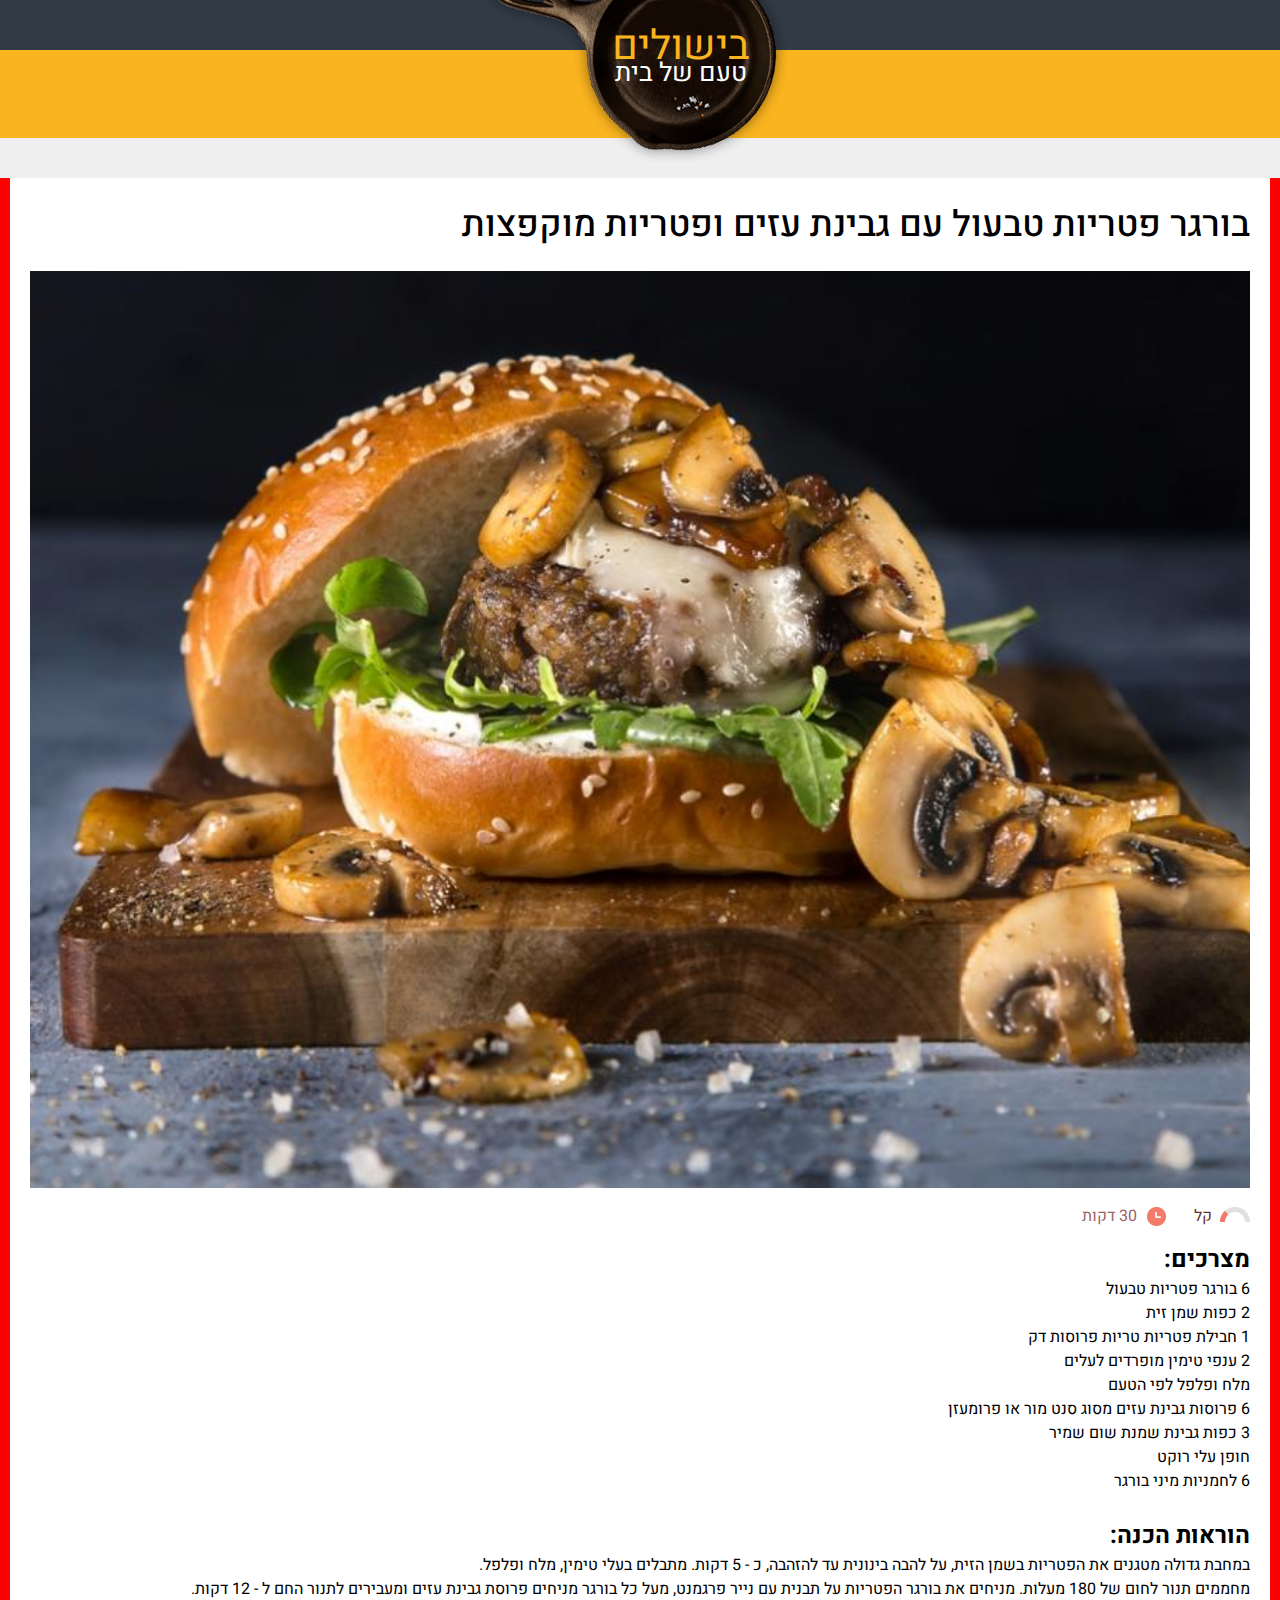
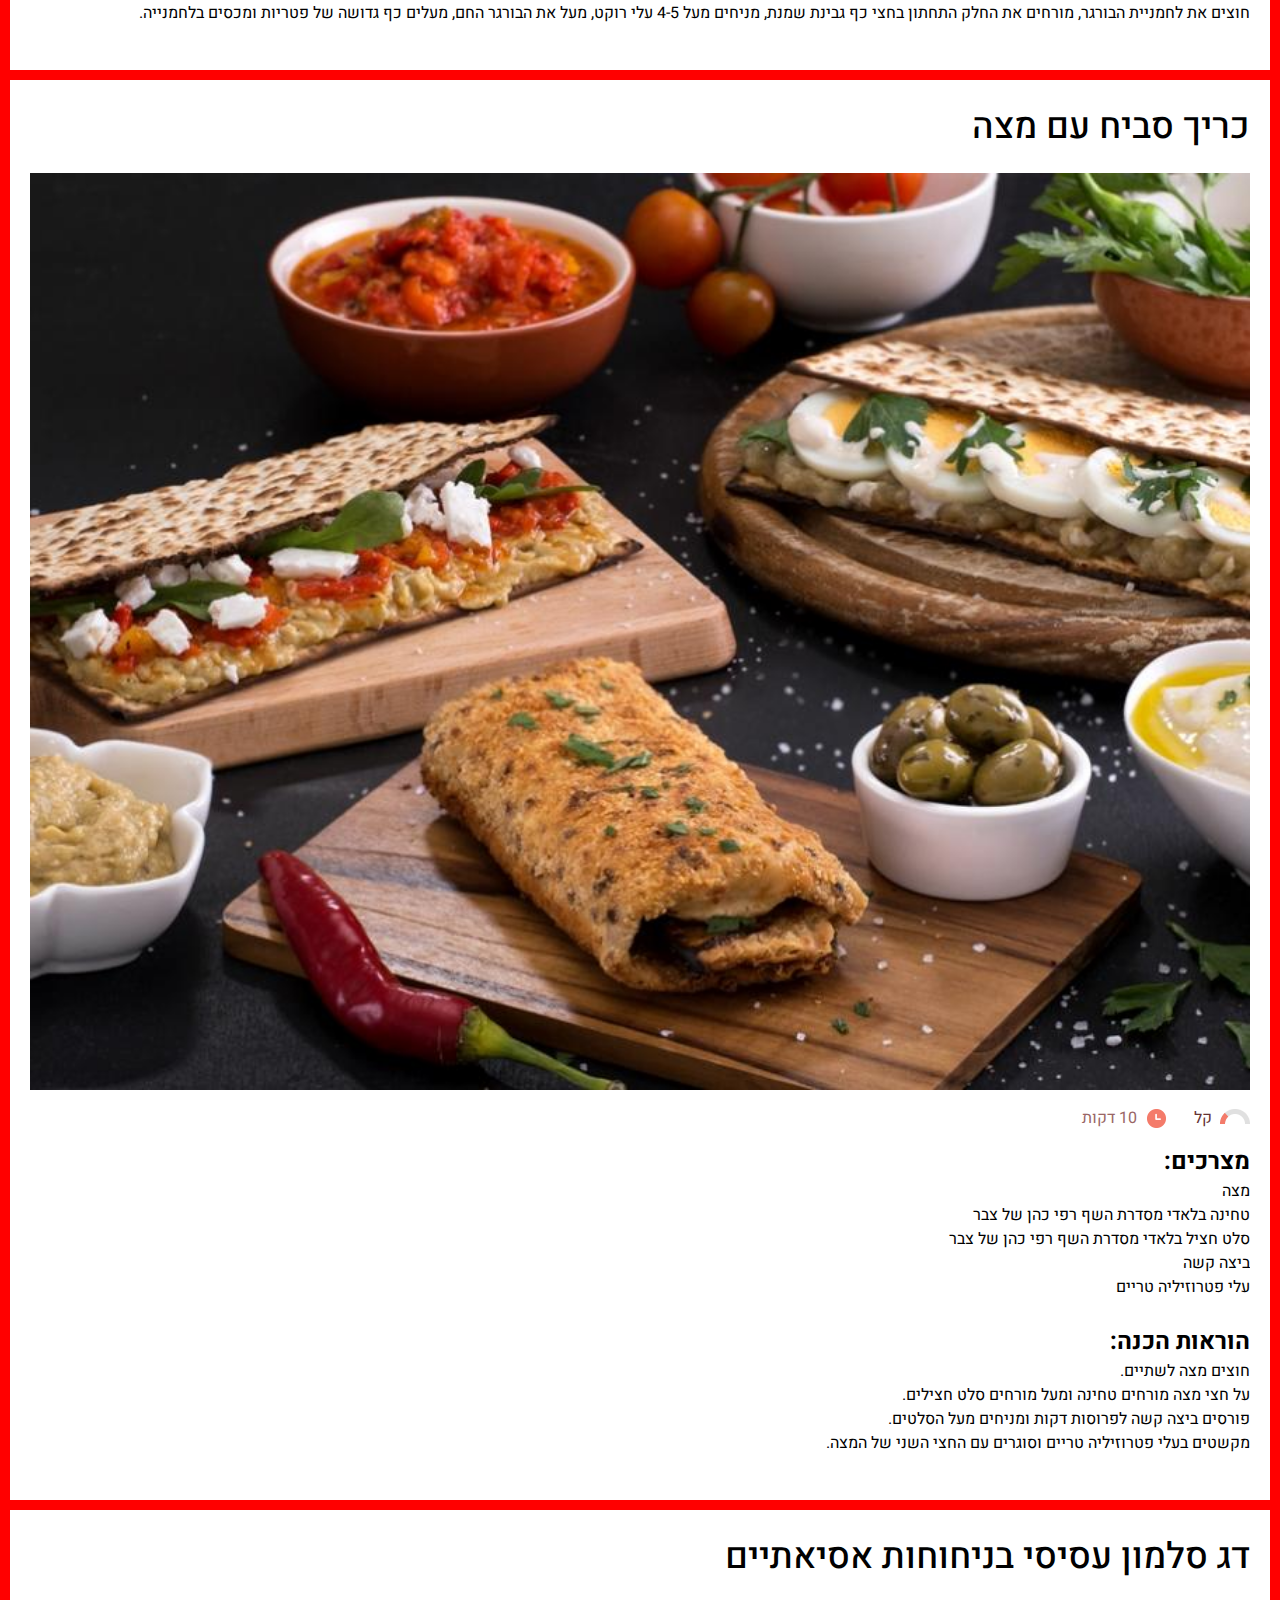
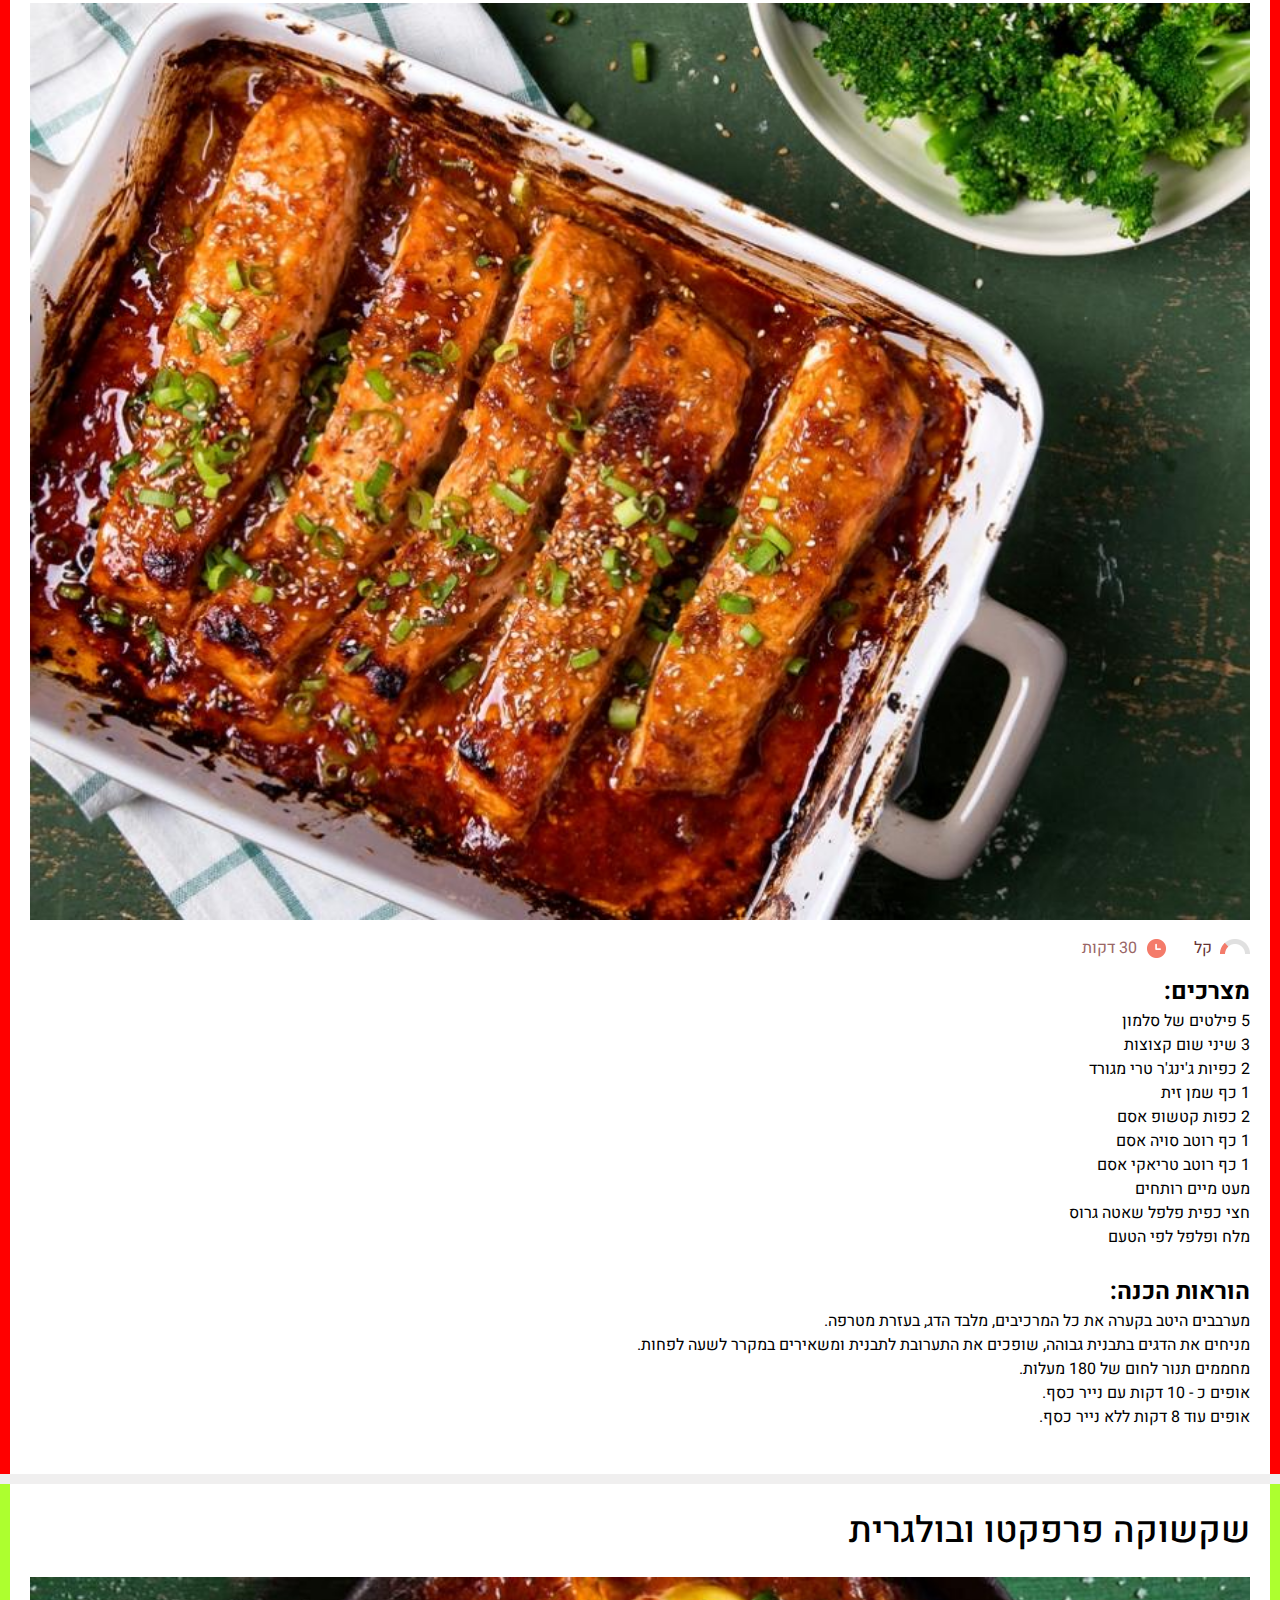
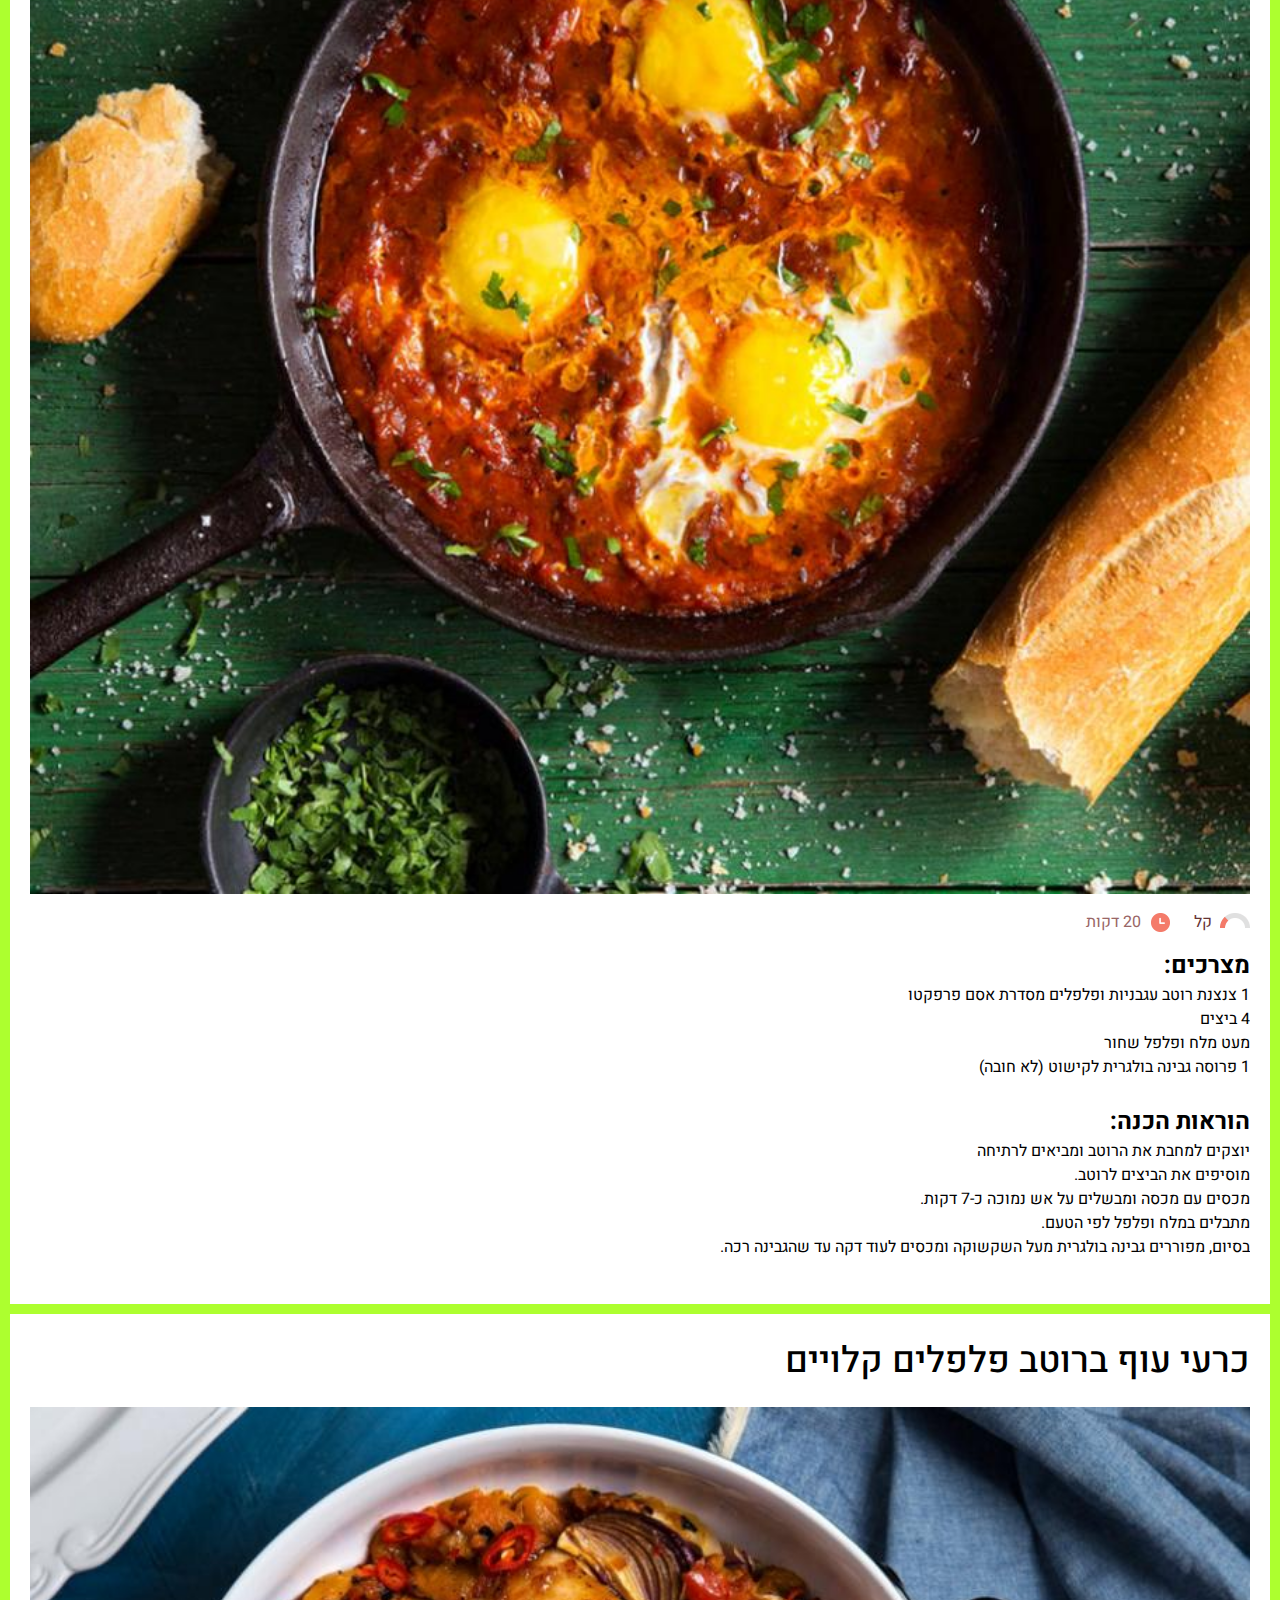
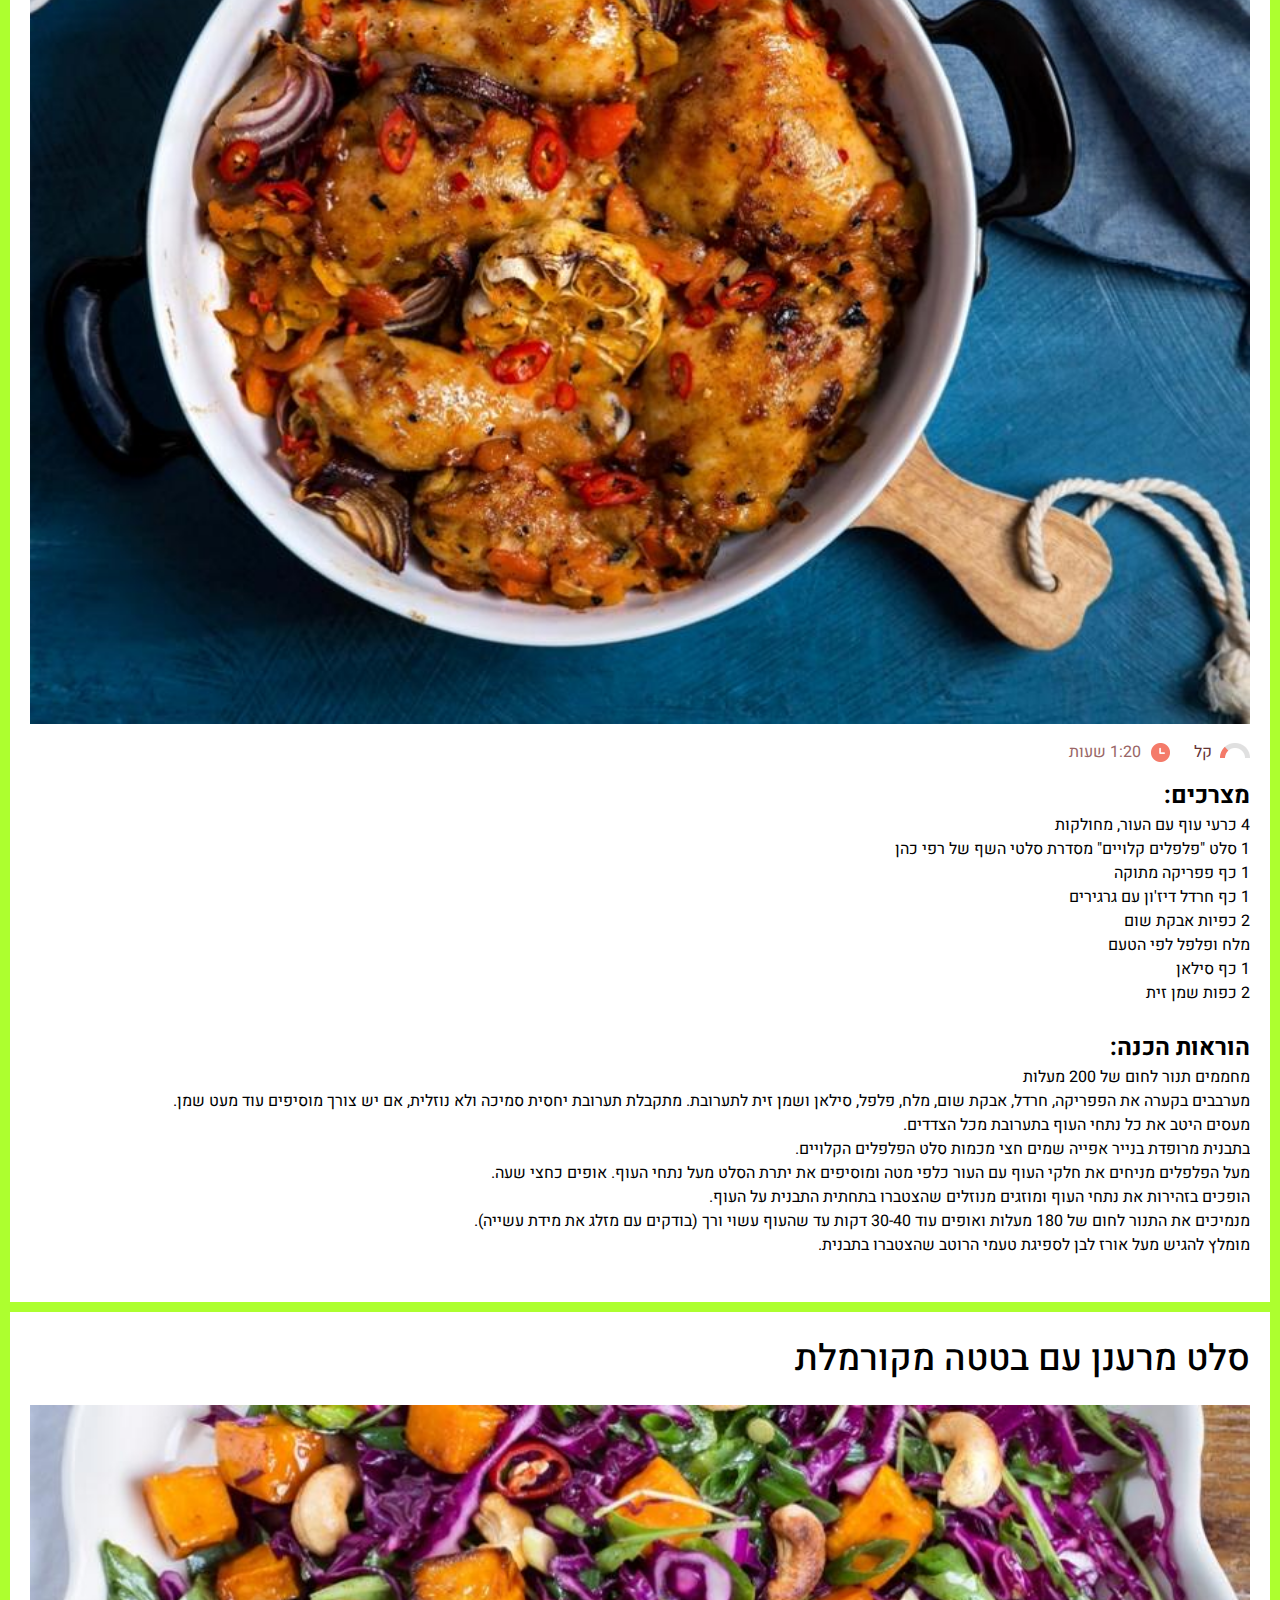
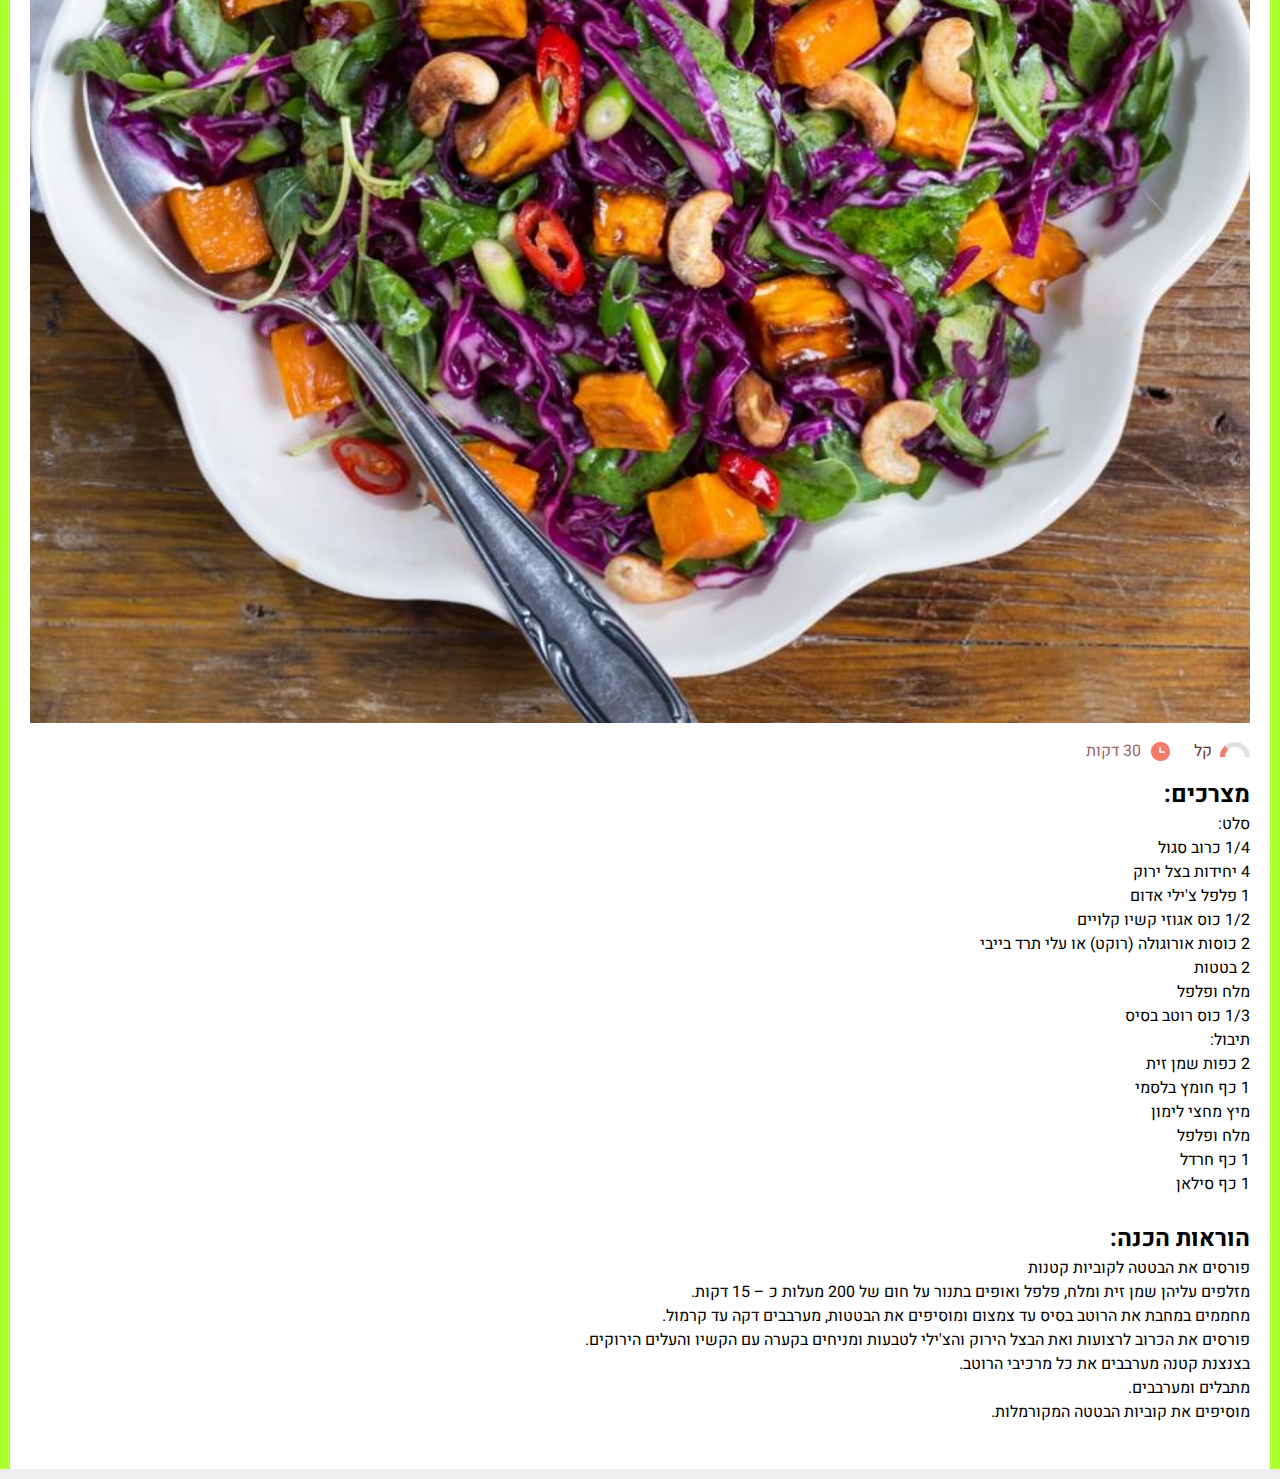
<file: index.html>
<!doctype html>

<html lang="en">

<head>
    <meta charset="utf-8">

    <title>Best Recipes</title>
    <meta name="description" content="recipes site">
    <meta name="author" content="Chavi Layosh">
    <link rel="shortcut icon" href="images/favicon.ico">
    <link rel="stylesheet" href='css/style.css'>

    <!--[if lt IE 9]>
    <script src="https://cdnjs.cloudflare.com/ajax/libs/html5shiv/3.7.3/html5shiv.js"></script>
    <![endif]-->


</head>

<body>
    <header class='header'>
        <div class="top-header">
            <div id="site-title" class="site-title-wrapper">
                <a href="/" title="דף הבית" rel="home" class="site-logo">
             <img src='images/logo.png' class='imgClass' >
                <div class="site-name-slogan">
                    <span class='site-name'>בישולים</span>
                    <span class='site-slogan'>טעם של בית</span>
                </div>
            </a>

            </div>
        </div>
        <div class='bottom-header'>

        </div>

    </header>
    <section id='staticRecipesContainer' class='recipesContainer '>
        <div class='recipe '>
            <div class='titleContainer'>
                <h1 class='recipeTitle'>בורגר פטריות טבעול עם גבינת עזים ופטריות מוקפצות</h1>
            </div>
            <img class='imgRecipe' src="images/burger.jpg" />
            <div class='deatailsContainer'>
                <div class='deatails-label difficulty-level-easy'>
                    <span class='level'>קל</span>
                </div>
                <div class='deatails-label time-icon'>
                    <span class='timePreperaion'>30 דקות</span>
                </div>
            </div>
            <div class='ingredientsContainer'>
                <h2 class='deatailsTitle'>מצרכים:</h2>
                <div class='scrollbar'>
                    <div class="force-overflow">
                        <ul class='ingredients'>
                            <li>6 בורגר פטריות טבעול</li>
                            <li>2 כפות שמן זית</li>
                            <li>1 חבילת פטריות טריות פרוסות דק</li>
                            <li>2 ענפי טימין מופרדים לעלים</li>
                            <li>מלח ופלפל לפי הטעם</li>
                            <li>6 פרוסות גבינת עזים מסוג סנט מור או פרומעזן</li>
                            <li>3 כפות גבינת שמנת שום שמיר</li>
                            <li>חופן עלי רוקט</li>
                            <li>6 לחמניות מיני בורגר</li>
                        </ul>
                    </div>
                </div>
            </div>
            <div class='instrutionsContainer'>
                <h2 class='deatailsTitle'>הוראות הכנה:</h2>
                <div class='scrollbar'>
                    <div class="force-overflow">
                        <p class='instructions'>במחבת גדולה מטגנים את הפטריות בשמן הזית, על להבה בינונית עד להזהבה, כ - 5 דקות. מתבלים בעלי טימין, מלח ופלפל.</p>
                        <p class="instructions">מחממים תנור לחום של 180 מעלות. מניחים את בורגר הפטריות על תבנית עם נייר פרגמנט, מעל כל בורגר מניחים פרוסת גבינת עזים ומעבירים לתנור החם ל - 12 דקות.</p>
                        <p class="instructions">חוצים את לחמניית הבורגר, מורחים את החלק התחתון בחצי כף גבינת שמנת, מניחים מעל 4-5 עלי רוקט, מעל את הבורגר החם, מעלים כף גדושה של פטריות ומכסים בלחמנייה.</p>
                    </div>
                </div>
            </div>
        </div>
        <div class='recipe '>
            <div class='titleContainer'>
                <h1 class='recipeTitle'>כריך סביח עם מצה</h1>
            </div>
            <img class='imgRecipe' src="images/kk.jpg" />
            <div class='deatailsContainer'>
                <div class='deatails-label difficulty-level-easy'>
                    <span class='level'>קל</span>
                </div>
                <div class='deatails-label time-icon'>
                    <span class='timePreperaion'>10 דקות</span>
                </div>
            </div>
            <div class='ingredientsContainer'>
                <h2 class='deatailsTitle'>מצרכים:</h2>

                <div class='scrollbar'>
                    <div class="force-overflow">
                        <ul class='ingredients'>
                            <li>מצה</li>
                            <li>טחינה בלאדי מסדרת השף רפי כהן של צבר</li>
                            <li>סלט חציל בלאדי מסדרת השף רפי כהן של צבר</li>
                            <li>ביצה קשה</li>
                            <li>עלי פטרוזיליה טריים</li>
                        </ul>
                    </div>
                </div>
            </div>
            <div class='instrutionsContainer'>
                <h2 class='deatailsTitle'>הוראות הכנה:</h2>
                <div class='scrollbar'>
                    <div class="force-overflow">
                        <p class='instructions'>חוצים מצה לשתיים.</p>
                        <p class="instructions">על חצי מצה מורחים טחינה ומעל מורחים סלט חצילים.</p>
                        <p class="instructions">פורסים ביצה קשה לפרוסות דקות ומניחים מעל הסלטים.</p>
                        <p class="instructions">מקשטים בעלי פטרוזיליה טריים וסוגרים עם החצי השני של המצה.</p>
                    </div>
                </div>
            </div>
        </div>
        <div class='recipe '>
            <div class='titleContainer'>
                <h1 class='recipeTitle'>דג סלמון עסיסי בניחוחות אסיאתיים</h1>
            </div>
            <img class='imgRecipe' src="images/salmon.jpg" />
            <div class='deatailsContainer'>
                <div class='deatails-label difficulty-level-easy'>
                    <span class='level'>קל</span>
                </div>
                <div class='deatails-label time-icon'>
                    <span class='timePreperaion'>30 דקות</span>
                </div>
            </div>
            <div class='ingredientsContainer'>
                <h2 class='deatailsTitle'>מצרכים:</h2>
                <div class='scrollbar'>
                    <div class="force-overflow">
                        <ul class='ingredients'>
                            <li>5 פילטים של סלמון</li>
                            <li>3 שיני שום קצוצות</li>
                            <li>2 כפיות ג'ינג'ר טרי מגורד</li>
                            <li>1 כף שמן זית</li>
                            <li>2 כפות קטשופ אסם</li>
                            <li>1 כף רוטב סויה אסם</li>
                            <li>1 כף רוטב טריאקי אסם</li>
                            <li>מעט מיים רותחים</li>
                            <li>חצי כפית פלפל שאטה גרוס</li>
                            <li>מלח ופלפל לפי הטעם</li>
                        </ul>
                    </div>
                </div>
            </div>
            <div class='instrutionsContainer'>
                <h2 class='deatailsTitle'>הוראות הכנה:</h2>
                <div class='scrollbar'>
                    <div class="force-overflow">
                        <p class='instructions'>מערבבים היטב בקערה את כל המרכיבים, מלבד הדג, בעזרת מטרפה.</p>
                        <p class="instructions">מניחים את הדגים בתבנית גבוהה, שופכים את התערובת לתבנית ומשאירים במקרר לשעה לפחות.</p>
                        <p class="instructions">מחממים תנור לחום של 180 מעלות.</p>
                        <p class="instructions">אופים כ - 10 דקות עם נייר כסף.</p>
                        <p class="instructions">אופים עוד 8 דקות ללא נייר כסף.</p>
                    </div>
                </div>
            </div>
        </div>
    </section>

    <section id='randomRecipesContainer' class='recipesContainer '>
    </section>
    <script src="js/script.js"></script>
</body>

</html>
</file>
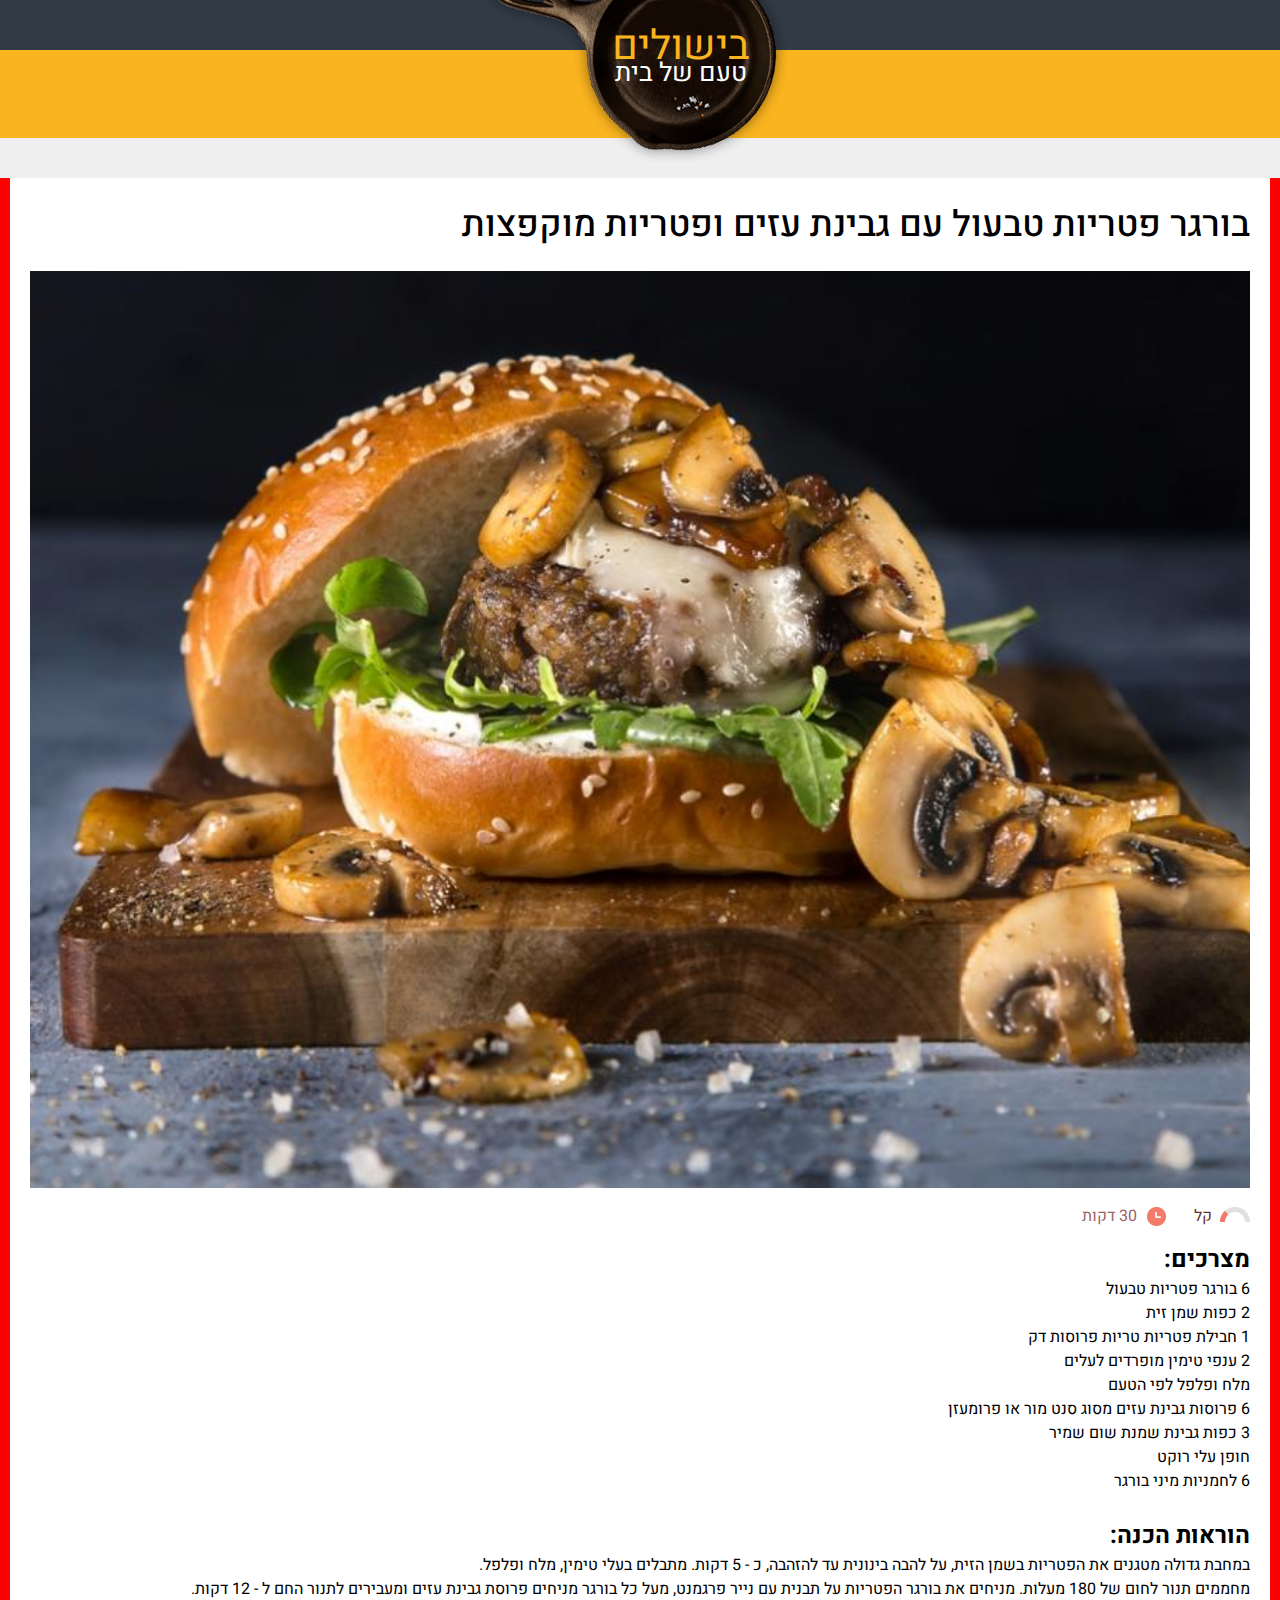
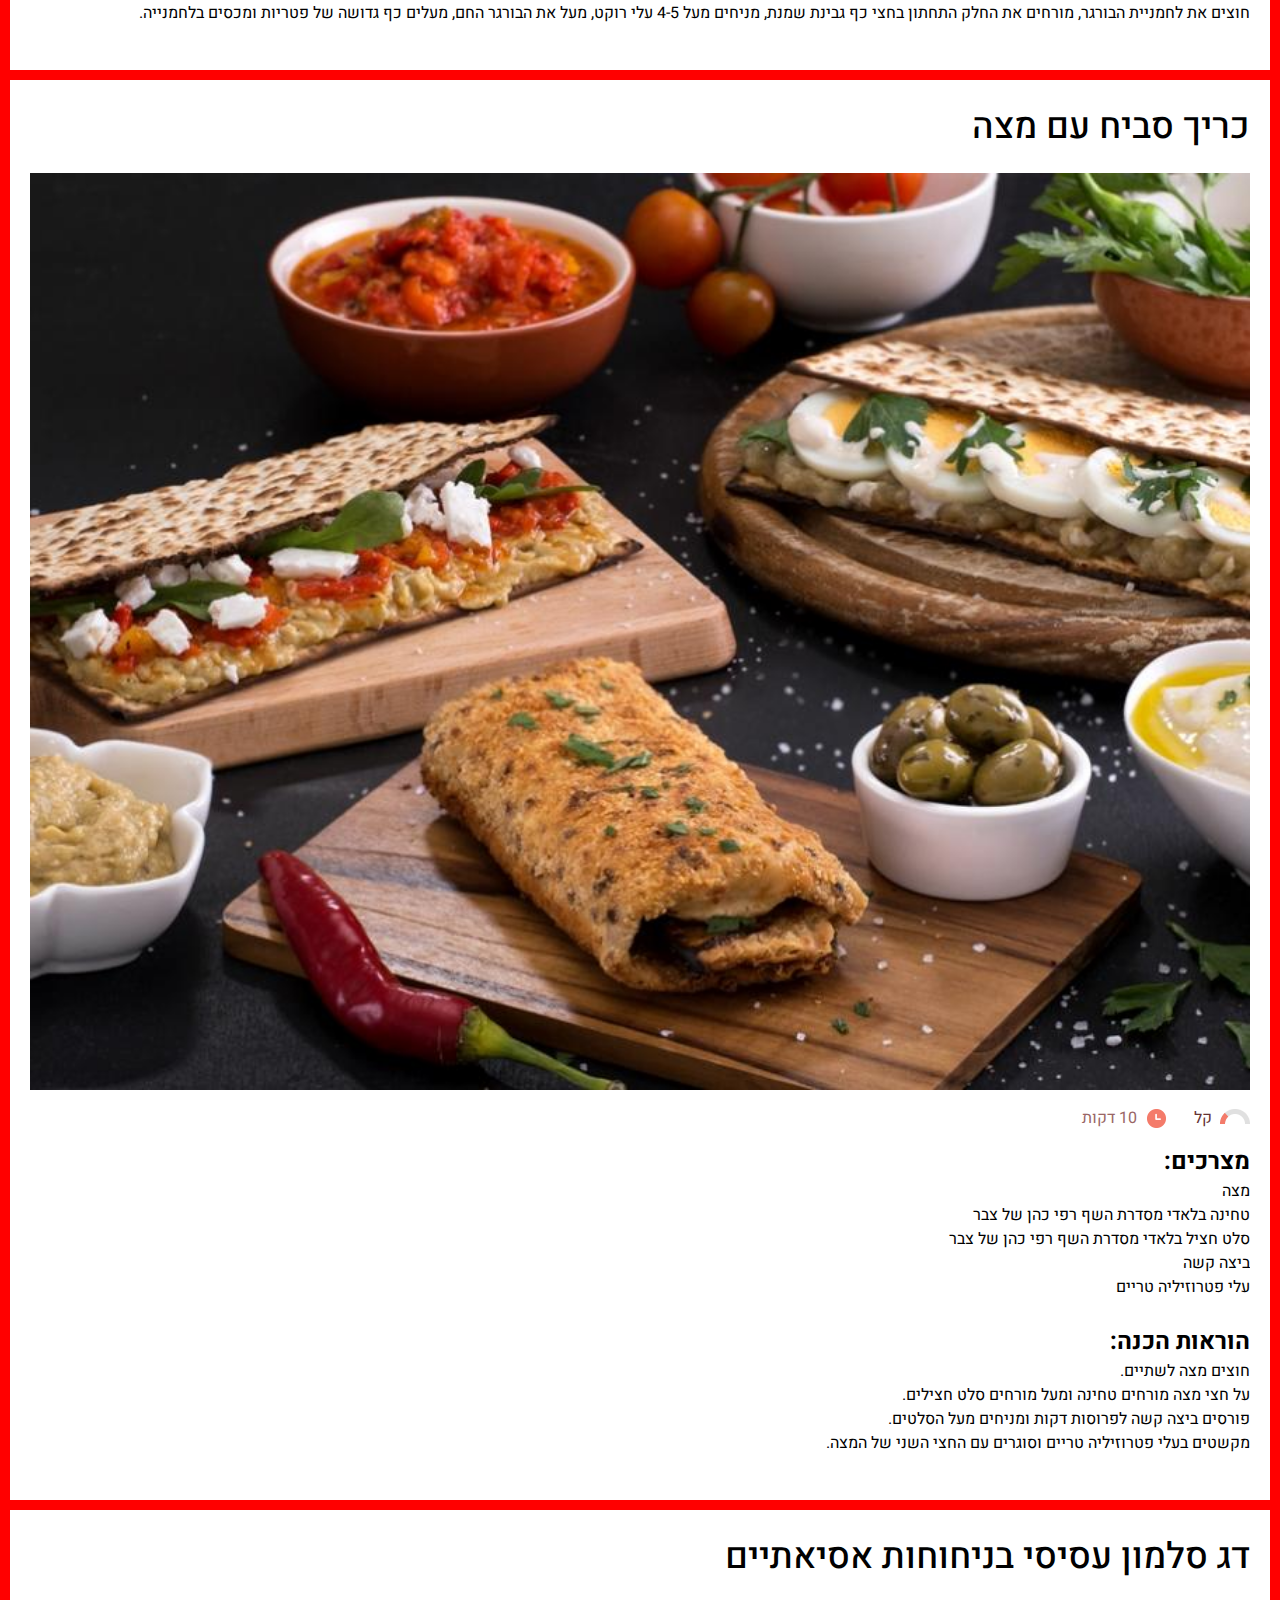
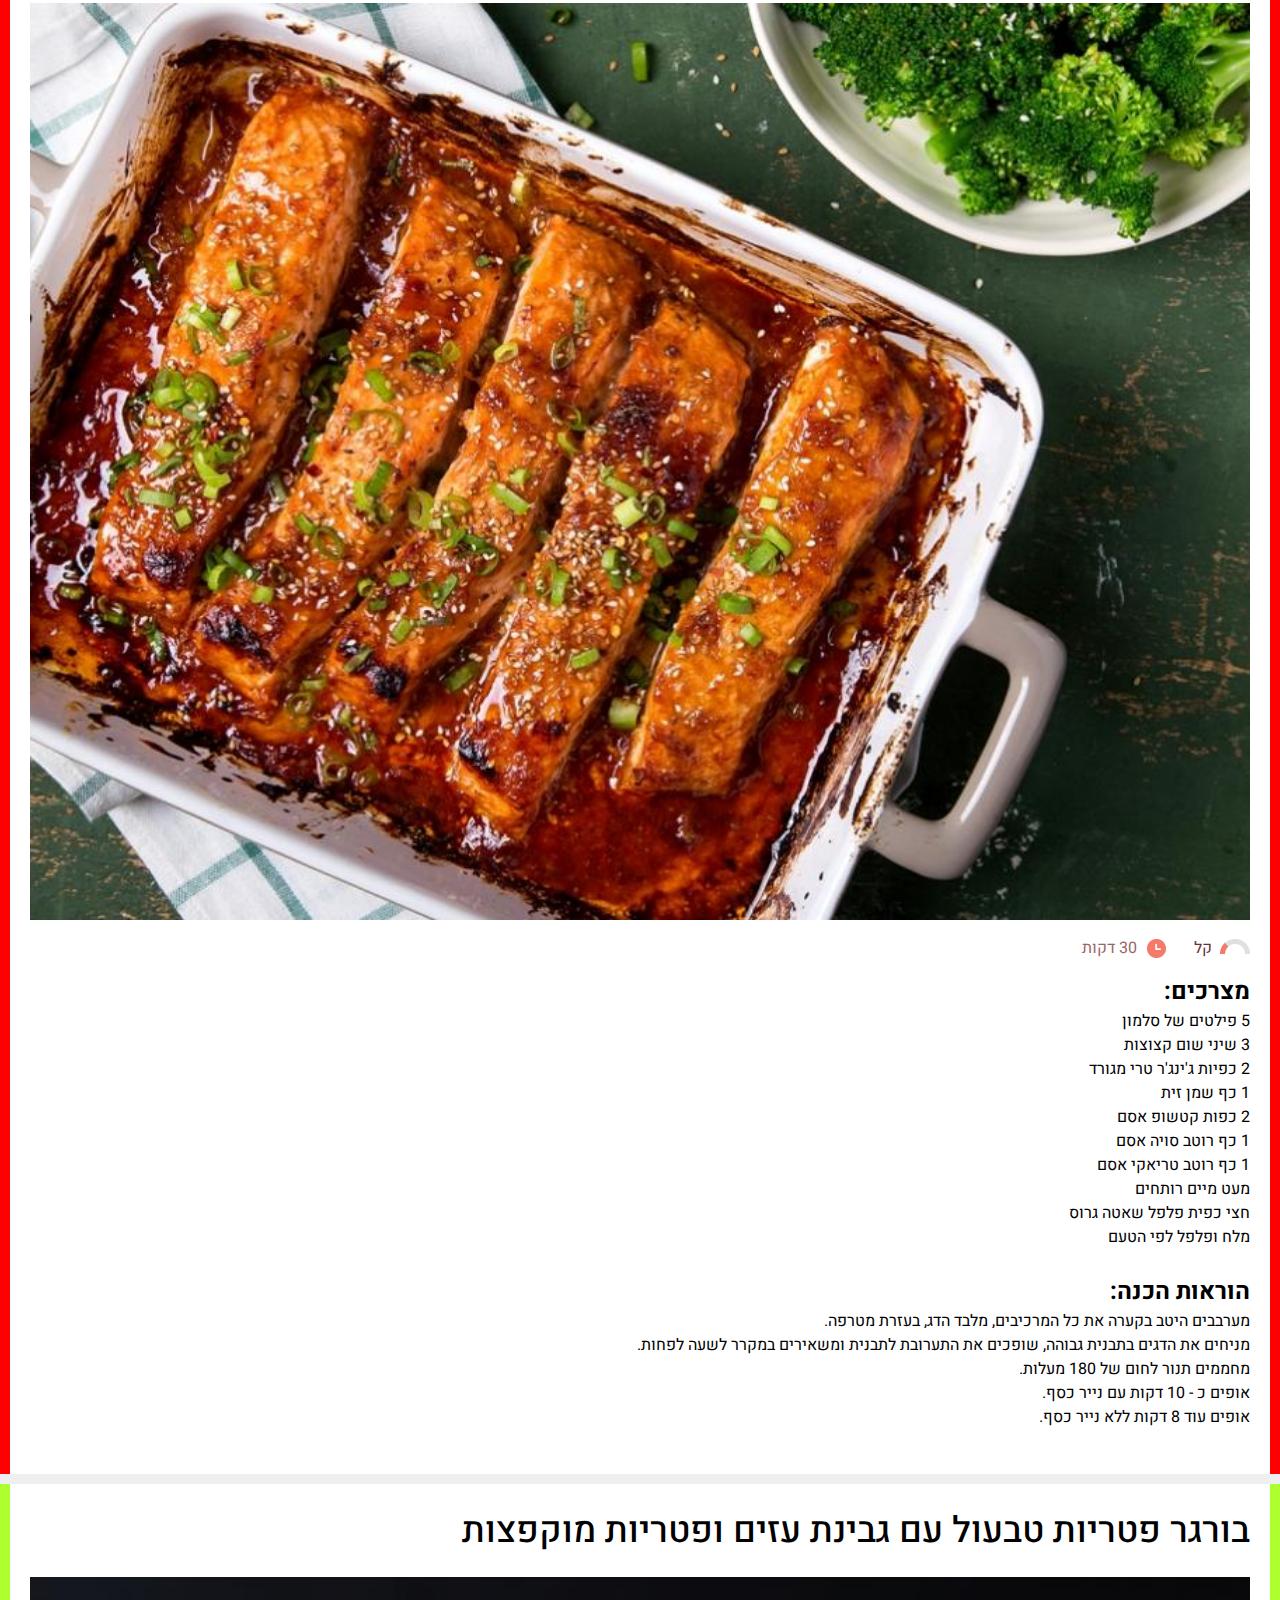
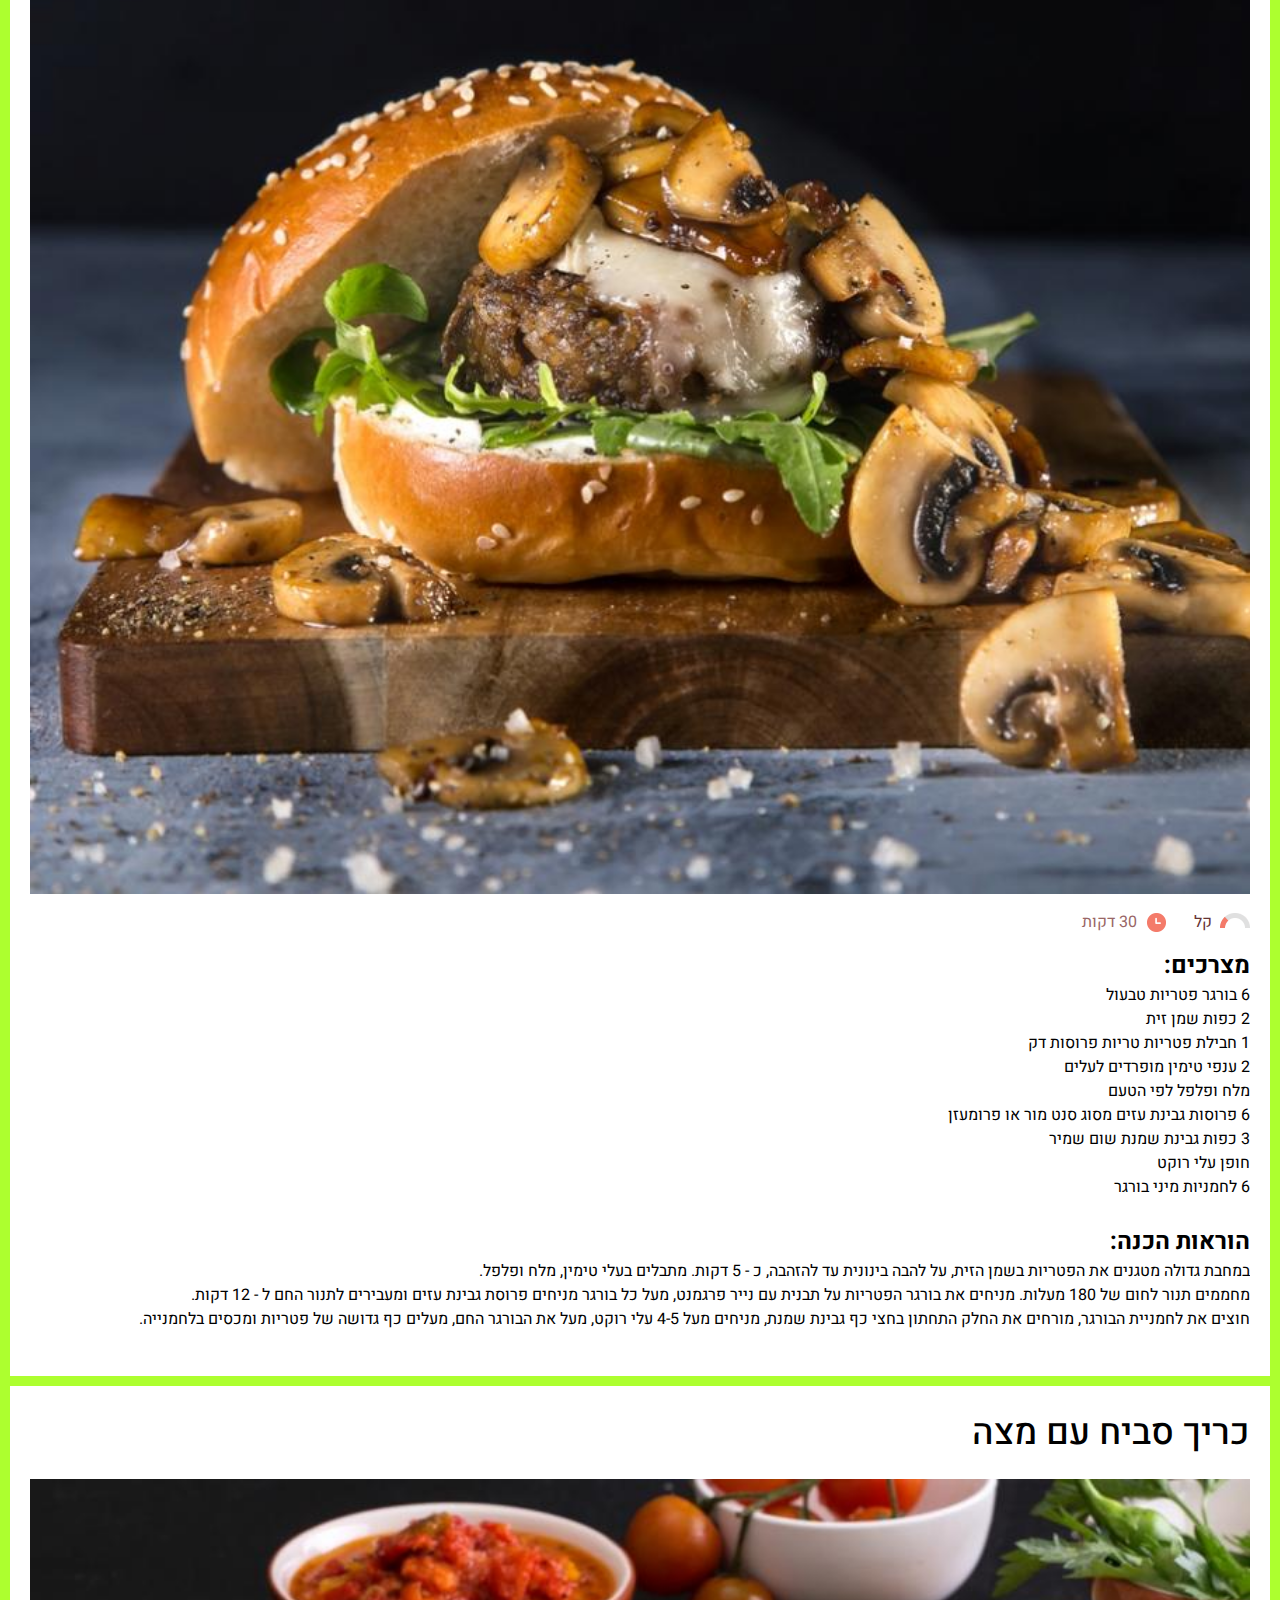
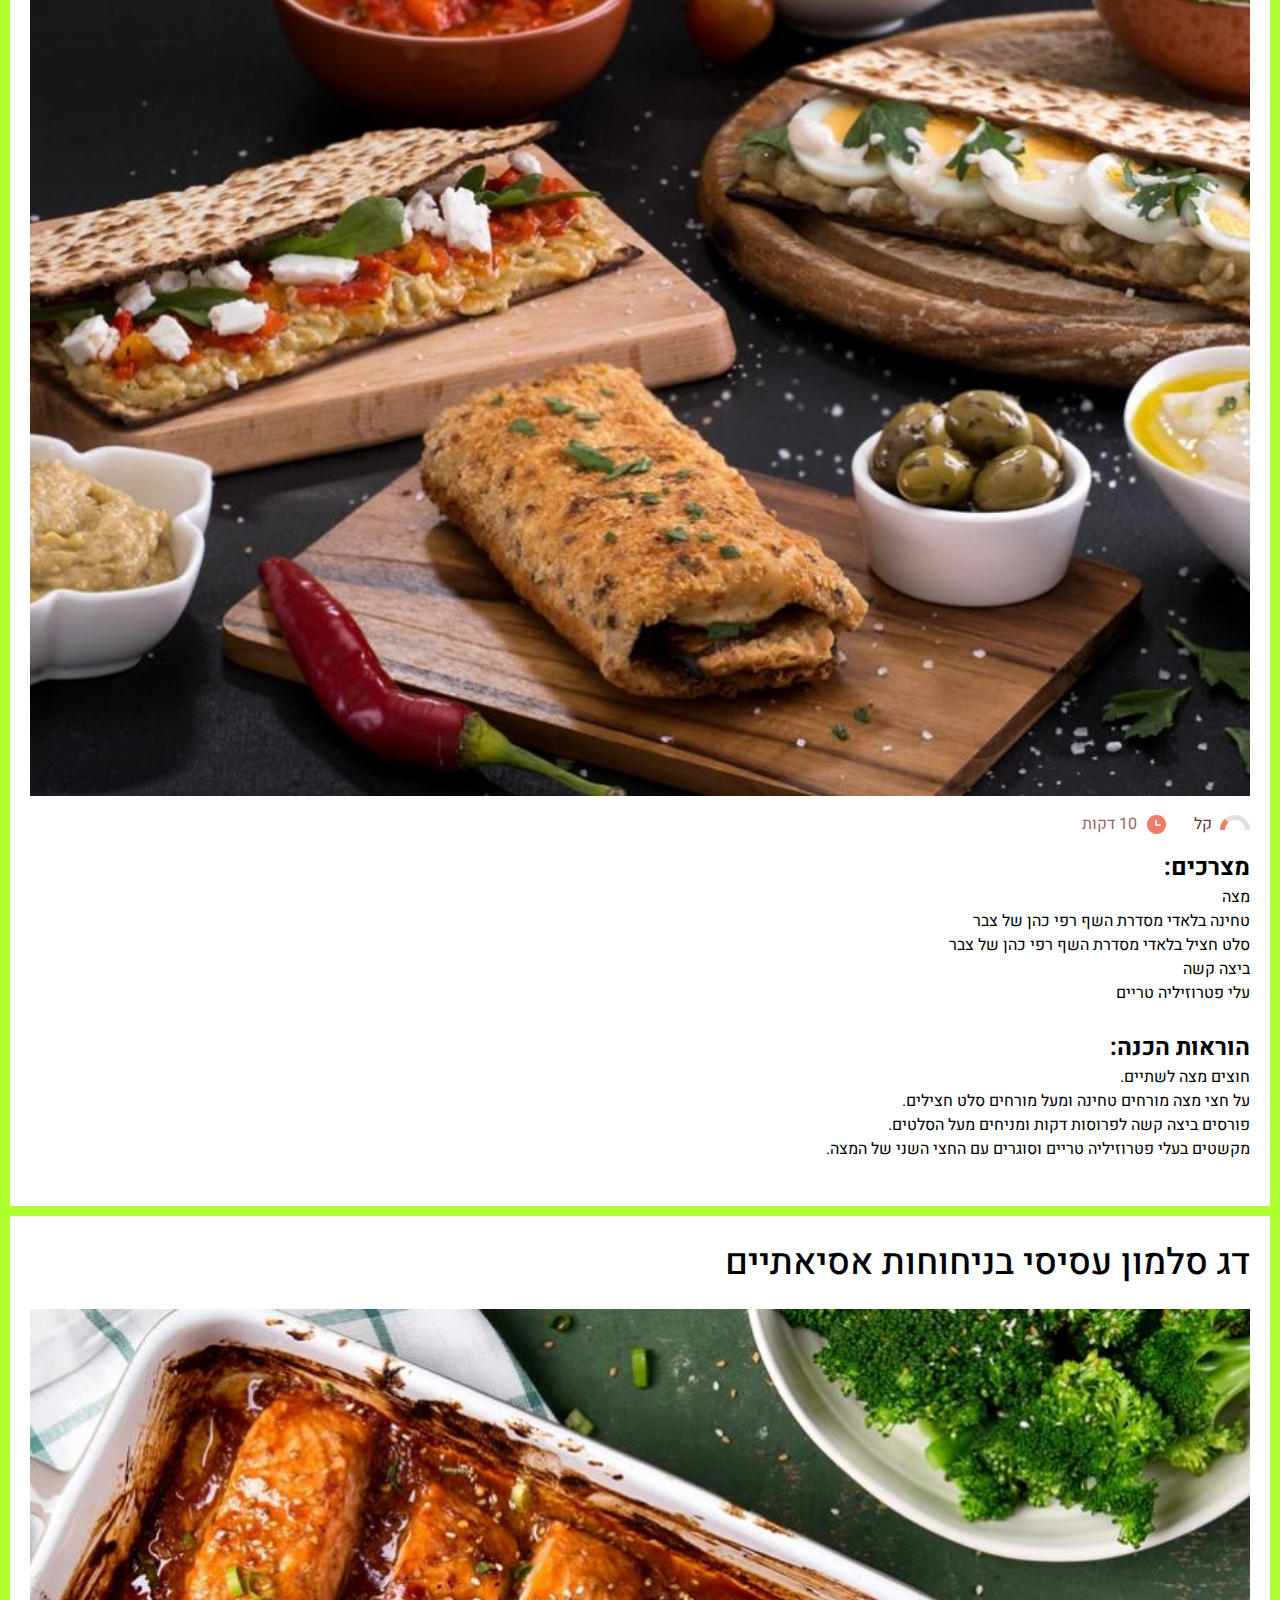
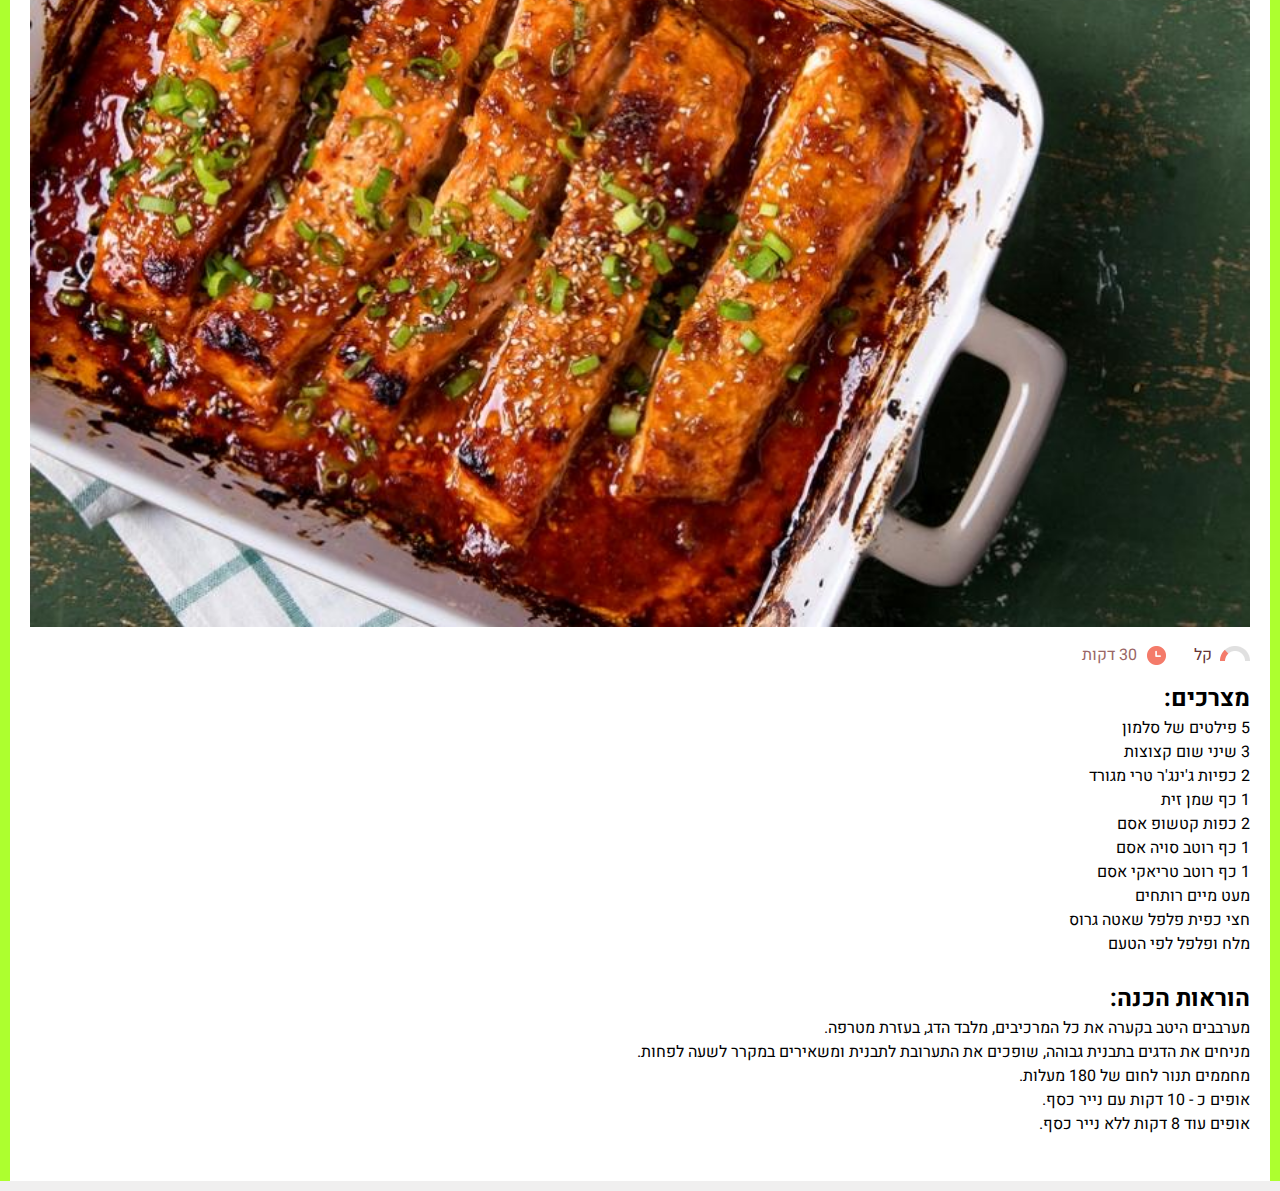
<file: staticContentNoIssue.html>
﻿<!doctype html>

<html lang="en">

<head>
    <meta charset="utf-8">

    <title>Best Recipes</title>
    <meta name="description" content="recipes site">
    <meta name="author" content="Chavi Layosh">
    <link rel="shortcut icon" href="images/favicon.ico">
    <link rel="stylesheet" href='css/style.css'>

    <!--[if lt IE 9]>
    <script src="https://cdnjs.cloudflare.com/ajax/libs/html5shiv/3.7.3/html5shiv.js"></script>
    <![endif]-->


</head>

<body>
    <header class='header'>
        <div class="top-header">
            <div id="site-title" class="site-title-wrapper">
                <a href="/" title="דף הבית" rel="home" class="site-logo">
             <img src='images/logo.png' class='imgClass' >
                <div class="site-name-slogan">
                    <span class='site-name'>בישולים</span>
                    <span class='site-slogan'>טעם של בית</span>
                </div>
            </a>

            </div>
        </div>
        <div class='bottom-header'>

        </div>

    </header>
    <section id='staticRecipesContainer' class='recipesContainer '>
        <div class='recipe '>
            <div class='titleContainer'>
                <h1 class='recipeTitle'>בורגר פטריות טבעול עם גבינת עזים ופטריות מוקפצות</h1>
            </div>
            <img class='imgRecipe' src="images/burger.jpg" />
            <div class='deatailsContainer'>
                <div class='deatails-label difficulty-level-easy'>
                    <span class='level'>קל</span>
                </div>
                <div class='deatails-label time-icon'>
                    <span class='timePreperaion'>30 דקות</span>
                </div>
            </div>
            <div class='ingredientsContainer'>
                <h2 class='deatailsTitle'>מצרכים:</h2>
                <div class='scrollbar'>
                    <div class="force-overflow">
                        <ul class='ingredients'>
                            <li>6 בורגר פטריות טבעול</li>
                            <li>2 כפות שמן זית</li>
                            <li>1 חבילת פטריות טריות פרוסות דק</li>
                            <li>2 ענפי טימין מופרדים לעלים</li>
                            <li>מלח ופלפל לפי הטעם</li>
                            <li>6 פרוסות גבינת עזים מסוג סנט מור או פרומעזן</li>
                            <li>3 כפות גבינת שמנת שום שמיר</li>
                            <li>חופן עלי רוקט</li>
                            <li>6 לחמניות מיני בורגר</li>
                        </ul>
                    </div>
                </div>
            </div>
            <div class='instrutionsContainer'>
                <h2 class='deatailsTitle'>הוראות הכנה:</h2>
                <div class='scrollbar'>
                    <div class="force-overflow">
                        <p class='instructions'>במחבת גדולה מטגנים את הפטריות בשמן הזית, על להבה בינונית עד להזהבה, כ - 5 דקות. מתבלים בעלי טימין, מלח ופלפל.</p>
                        <p class="instructions">מחממים תנור לחום של 180 מעלות. מניחים את בורגר הפטריות על תבנית עם נייר פרגמנט, מעל כל בורגר מניחים פרוסת גבינת עזים ומעבירים לתנור החם ל - 12 דקות.</p>
                        <p class="instructions">חוצים את לחמניית הבורגר, מורחים את החלק התחתון בחצי כף גבינת שמנת, מניחים מעל 4-5 עלי רוקט, מעל את הבורגר החם, מעלים כף גדושה של פטריות ומכסים בלחמנייה.</p>
                    </div>
                </div>
            </div>
        </div>
        <div class='recipe '>
            <div class='titleContainer'>
                <h1 class='recipeTitle'>כריך סביח עם מצה</h1>
            </div>
            <img class='imgRecipe' src="images/kk.jpg" />
            <div class='deatailsContainer'>
                <div class='deatails-label difficulty-level-easy'>
                    <span class='level'>קל</span>
                </div>
                <div class='deatails-label time-icon'>
                    <span class='timePreperaion'>10 דקות</span>
                </div>
            </div>
            <div class='ingredientsContainer'>
                <h2 class='deatailsTitle'>מצרכים:</h2>

                <div class='scrollbar'>
                    <div class="force-overflow">
                        <ul class='ingredients'>
                            <li>מצה</li>
                            <li>טחינה בלאדי מסדרת השף רפי כהן של צבר</li>
                            <li>סלט חציל בלאדי מסדרת השף רפי כהן של צבר</li>
                            <li>ביצה קשה</li>
                            <li>עלי פטרוזיליה טריים</li>
                        </ul>
                    </div>
                </div>
            </div>
            <div class='instrutionsContainer'>
                <h2 class='deatailsTitle'>הוראות הכנה:</h2>
                <div class='scrollbar'>
                    <div class="force-overflow">
                        <p class='instructions'>חוצים מצה לשתיים.</p>
                        <p class="instructions">על חצי מצה מורחים טחינה ומעל מורחים סלט חצילים.</p>
                        <p class="instructions">פורסים ביצה קשה לפרוסות דקות ומניחים מעל הסלטים.</p>
                        <p class="instructions">מקשטים בעלי פטרוזיליה טריים וסוגרים עם החצי השני של המצה.</p>
                    </div>
                </div>
            </div>
        </div>
        <div class='recipe '>
            <div class='titleContainer'>
                <h1 class='recipeTitle'>דג סלמון עסיסי בניחוחות אסיאתיים</h1>
            </div>
            <img class='imgRecipe' src="images/salmon.jpg" />
            <div class='deatailsContainer'>
                <div class='deatails-label difficulty-level-easy'>
                    <span class='level'>קל</span>
                </div>
                <div class='deatails-label time-icon'>
                    <span class='timePreperaion'>30 דקות</span>
                </div>
            </div>
            <div class='ingredientsContainer'>
                <h2 class='deatailsTitle'>מצרכים:</h2>
                <div class='scrollbar'>
                    <div class="force-overflow">
                        <ul class='ingredients'>
                            <li>5 פילטים של סלמון</li>
                            <li>3 שיני שום קצוצות</li>
                            <li>2 כפיות ג'ינג'ר טרי מגורד</li>
                            <li>1 כף שמן זית</li>
                            <li>2 כפות קטשופ אסם</li>
                            <li>1 כף רוטב סויה אסם</li>
                            <li>1 כף רוטב טריאקי אסם</li>
                            <li>מעט מיים רותחים</li>
                            <li>חצי כפית פלפל שאטה גרוס</li>
                            <li>מלח ופלפל לפי הטעם</li>
                        </ul>
                    </div>
                </div>
            </div>
            <div class='instrutionsContainer'>
                <h2 class='deatailsTitle'>הוראות הכנה:</h2>
                <div class='scrollbar'>
                    <div class="force-overflow">
                        <p class='instructions'>מערבבים היטב בקערה את כל המרכיבים, מלבד הדג, בעזרת מטרפה.</p>
                        <p class="instructions">מניחים את הדגים בתבנית גבוהה, שופכים את התערובת לתבנית ומשאירים במקרר לשעה לפחות.</p>
                        <p class="instructions">מחממים תנור לחום של 180 מעלות.</p>
                        <p class="instructions">אופים כ - 10 דקות עם נייר כסף.</p>
                        <p class="instructions">אופים עוד 8 דקות ללא נייר כסף.</p>
                    </div>
                </div>
            </div>
        </div>
    </section>

    <section id='randomRecipesContainer' class='recipesContainer '>
        <div class='recipe '>
            <div class='titleContainer'>
                <h1 class='recipeTitle'>בורגר פטריות טבעול עם גבינת עזים ופטריות מוקפצות</h1>
            </div>
            <img class='imgRecipe' src="images/burger.jpg" />
            <div class='deatailsContainer'>
                <div class='deatails-label difficulty-level-easy'>
                    <span class='level'>קל</span>
                </div>
                <div class='deatails-label time-icon'>
                    <span class='timePreperaion'>30 דקות</span>
                </div>
            </div>
            <div class='ingredientsContainer'>
                <h2 class='deatailsTitle'>מצרכים:</h2>
                <div class='scrollbar'>
                    <div class="force-overflow">
                        <ul class='ingredients'>
                            <li>6 בורגר פטריות טבעול</li>
                            <li>2 כפות שמן זית</li>
                            <li>1 חבילת פטריות טריות פרוסות דק</li>
                            <li>2 ענפי טימין מופרדים לעלים</li>
                            <li>מלח ופלפל לפי הטעם</li>
                            <li>6 פרוסות גבינת עזים מסוג סנט מור או פרומעזן</li>
                            <li>3 כפות גבינת שמנת שום שמיר</li>
                            <li>חופן עלי רוקט</li>
                            <li>6 לחמניות מיני בורגר</li>
                        </ul>
                    </div>
                </div>
            </div>
            <div class='instrutionsContainer'>
                <h2 class='deatailsTitle'>הוראות הכנה:</h2>
                <div class='scrollbar'>
                    <div class="force-overflow">
                        <p class='instructions'>במחבת גדולה מטגנים את הפטריות בשמן הזית, על להבה בינונית עד להזהבה, כ - 5 דקות. מתבלים בעלי טימין, מלח ופלפל.</p>
                        <p class="instructions">מחממים תנור לחום של 180 מעלות. מניחים את בורגר הפטריות על תבנית עם נייר פרגמנט, מעל כל בורגר מניחים פרוסת גבינת עזים ומעבירים לתנור החם ל - 12 דקות.</p>
                        <p class="instructions">חוצים את לחמניית הבורגר, מורחים את החלק התחתון בחצי כף גבינת שמנת, מניחים מעל 4-5 עלי רוקט, מעל את הבורגר החם, מעלים כף גדושה של פטריות ומכסים בלחמנייה.</p>
                    </div>
                </div>
            </div>
        </div>
        <div class='recipe '>
            <div class='titleContainer'>
                <h1 class='recipeTitle'>כריך סביח עם מצה</h1>
            </div>
            <img class='imgRecipe' src="images/kk.jpg" />
            <div class='deatailsContainer'>
                <div class='deatails-label difficulty-level-easy'>
                    <span class='level'>קל</span>
                </div>
                <div class='deatails-label time-icon'>
                    <span class='timePreperaion'>10 דקות</span>
                </div>
            </div>
            <div class='ingredientsContainer'>
                <h2 class='deatailsTitle'>מצרכים:</h2>

                <div class='scrollbar'>
                    <div class="force-overflow">
                        <ul class='ingredients'>
                            <li>מצה</li>
                            <li>טחינה בלאדי מסדרת השף רפי כהן של צבר</li>
                            <li>סלט חציל בלאדי מסדרת השף רפי כהן של צבר</li>
                            <li>ביצה קשה</li>
                            <li>עלי פטרוזיליה טריים</li>
                        </ul>
                    </div>
                </div>
            </div>
            <div class='instrutionsContainer'>
                <h2 class='deatailsTitle'>הוראות הכנה:</h2>
                <div class='scrollbar'>
                    <div class="force-overflow">
                        <p class='instructions'>חוצים מצה לשתיים.</p>
                        <p class="instructions">על חצי מצה מורחים טחינה ומעל מורחים סלט חצילים.</p>
                        <p class="instructions">פורסים ביצה קשה לפרוסות דקות ומניחים מעל הסלטים.</p>
                        <p class="instructions">מקשטים בעלי פטרוזיליה טריים וסוגרים עם החצי השני של המצה.</p>
                    </div>
                </div>
            </div>
        </div>
        <div class='recipe '>
            <div class='titleContainer'>
                <h1 class='recipeTitle'>דג סלמון עסיסי בניחוחות אסיאתיים</h1>
            </div>
            <img class='imgRecipe' src="images/salmon.jpg" />
            <div class='deatailsContainer'>
                <div class='deatails-label difficulty-level-easy'>
                    <span class='level'>קל</span>
                </div>
                <div class='deatails-label time-icon'>
                    <span class='timePreperaion'>30 דקות</span>
                </div>
            </div>
            <div class='ingredientsContainer'>
                <h2 class='deatailsTitle'>מצרכים:</h2>
                <div class='scrollbar'>
                    <div class="force-overflow">
                        <ul class='ingredients'>
                            <li>5 פילטים של סלמון</li>
                            <li>3 שיני שום קצוצות</li>
                            <li>2 כפיות ג'ינג'ר טרי מגורד</li>
                            <li>1 כף שמן זית</li>
                            <li>2 כפות קטשופ אסם</li>
                            <li>1 כף רוטב סויה אסם</li>
                            <li>1 כף רוטב טריאקי אסם</li>
                            <li>מעט מיים רותחים</li>
                            <li>חצי כפית פלפל שאטה גרוס</li>
                            <li>מלח ופלפל לפי הטעם</li>
                        </ul>
                    </div>
                </div>
            </div>
            <div class='instrutionsContainer'>
                <h2 class='deatailsTitle'>הוראות הכנה:</h2>
                <div class='scrollbar'>
                    <div class="force-overflow">
                        <p class='instructions'>מערבבים היטב בקערה את כל המרכיבים, מלבד הדג, בעזרת מטרפה.</p>
                        <p class="instructions">מניחים את הדגים בתבנית גבוהה, שופכים את התערובת לתבנית ומשאירים במקרר לשעה לפחות.</p>
                        <p class="instructions">מחממים תנור לחום של 180 מעלות.</p>
                        <p class="instructions">אופים כ - 10 דקות עם נייר כסף.</p>
                        <p class="instructions">אופים עוד 8 דקות ללא נייר כסף.</p>
                    </div>
                </div>
            </div>
        </div>
    </section>

  
</body>

</html>
</file>
<file: css/style.css>
/* Generated by less 2.5.1 */
@import url('https://fonts.googleapis.com/css?family=Heebo');
* {
  margin: 0;
  padding: 0;
}
.img {
  max-width: 100%;
  height: auto;
  border: 0;
}
#staticRecipesContainer {
  background-color: red;
}
#randomRecipesContainer {
  background-color: greenyellow;
}
body {
  direction: rtl;
  background-color: #f0efef;
  font-family: 'Heebo', sans-serif;
}
body .header {
  height: 168px;
}
body .header .top-header {
  min-height: 40px;
  position: relative;
  /**.l-region--navigation-wrapper*/
  background-color: #323a45;
  width: 100%;
  height: 50px;
  text-align: center;
  padding: 0px;
}
body .header .top-header .site-title-wrapper {
  /**margin: 0 auto;*/
  font-weight: normal;
  text-align: center;
  margin: auto;
}
body .header .top-header .site-title-wrapper .site-logo {
  width: 350px;
  margin: auto;
  box-sizing: content-box;
}
body .header .top-header .site-title-wrapper .site-logo .site-name-slogan {
  position: absolute;
  text-align: center;
  left: 50%;
  top: 26px;
  display: block;
  margin-left: -28px;
}
body .header .top-header .site-title-wrapper .site-logo .site-name-slogan .site-name .site-slogan {
  line-height: 1em;
  display: block;
}
body .header .top-header .site-title-wrapper .site-logo .site-name-slogan .site-name {
  color: #fab41f;
  font-size: 41px;
  height: 34px;
  display: block;
  line-height: 1em;
}
body .header .top-header .site-title-wrapper .site-logo .site-name-slogan .site-slogan {
  /**font-size: 13px;*/
  color: #ffffff;
  font-size: 26px;
  display: block;
  line-height: 1em;
}
body .header .bottom-header {
  background-color: #fab41f;
  min-height: 88px;
}
body .recipesContainer {
  text-align: center;
}
body .recipesContainer .recipe {
  margin: 10px;
  background-color: #ffffff;
  text-align: right;
  /*
             *  STYLE 3
             */
}
@media (min-width: 1296px) {
  body .recipesContainer .recipe {
    display: inline-block;
    width: 30%;
    min-width: 300px;
    padding: 10px;
  }
}
@media (max-width: 1295px) {
  body .recipesContainer .recipe {
    display: block;
    padding: 20px;
    margin: 10px;
  }
}
body .recipesContainer .recipe .titleContainer {
  margin-bottom: 20px;
}
@media (max-width: 1295px) {
  body .recipesContainer .recipe .titleContainer {
    height: 100%;
  }
}
@media (min-width: 1296px) {
  body .recipesContainer .recipe .titleContainer {
    height: 100px;
    overflow: hidden;
  }
}
body .recipesContainer .recipe .titleContainer .recipeTitle {
  font-size: 36px;
  font-weight: 500;
  display: inline-block;
}
body .recipesContainer .recipe .imgRecipe {
  width: 100%;
  padding-bottom: 5px;
}
body .recipesContainer .recipe .deatails-label {
  background-image: url('../images/icons.png');
  background-position-x: 100%;
  background-repeat: no-repeat;
  display: inline-block;
  min-height: 32px;
  line-height: 32px;
  padding-left: 24px;
  padding-bottom: 10px;
}
body .recipesContainer .recipe .difficulty-level-easy {
  background-position-y: 7px;
  padding-right: 38px;
  color: #663333;
}
body .recipesContainer .recipe .time-icon {
  background-position-y: -259px;
  padding-right: 29px;
  color: #996666;
}
body .recipesContainer .recipe .ingredientsContainer .ingredients {
  list-style: none;
}
body .recipesContainer .recipe .scrollbar {
  margin-left: 30px;
  overflow-y: scroll;
  margin-bottom: 25px;
}
@media (min-width: 1296px) {
  body .recipesContainer .recipe .scrollbar {
    height: 120px;
  }
}
@media (max-width: 1295px) {
  body .recipesContainer .recipe .scrollbar {
    height: 100%;
  }
}
body .recipesContainer .recipe .force-overflow {
  padding-left: 10px;
}
body .recipesContainer .recipe .scrollbar::-webkit-scrollbar-track {
  -webkit-box-shadow: inset 0 0 6px rgba(0, 0, 0, 0.3);
}
body .recipesContainer .recipe .scrollbar::-webkit-scrollbar {
  width: 6px;
}
body .recipesContainer .recipe .scrollbar::-webkit-scrollbar-thumb {
  background-color: #323a45;
}
</file>
